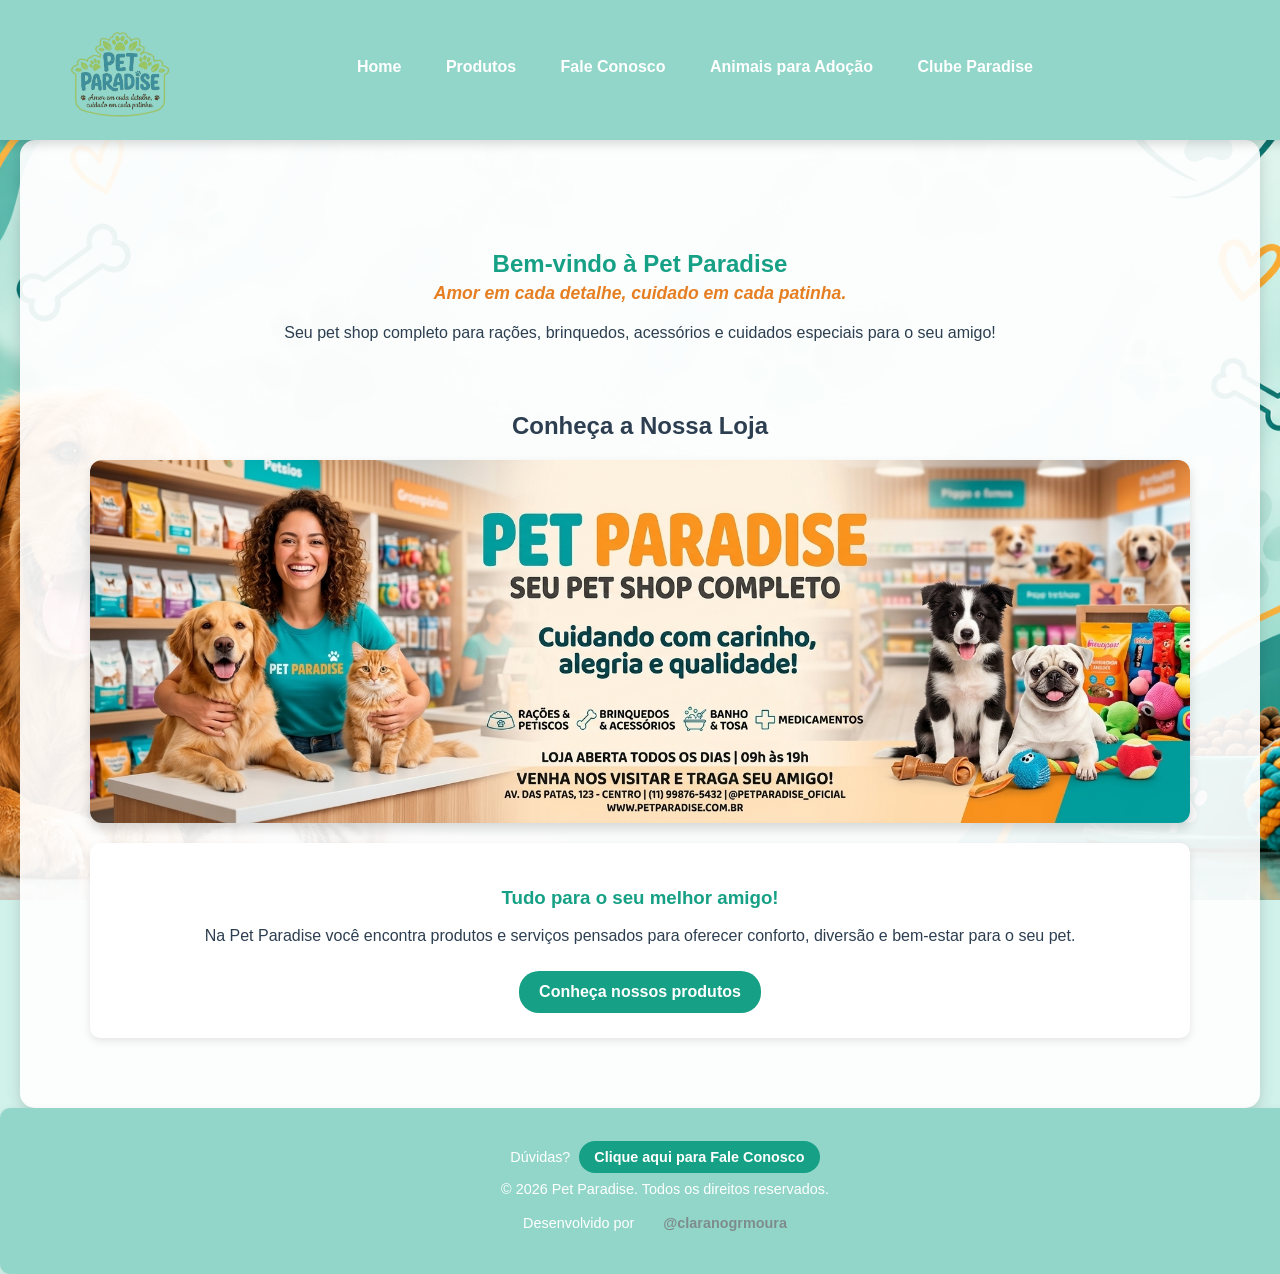
<file: FundWeb/Aula 4/index.html>
<!DOCTYPE html>
<html lang="pt-BR">

<head>
    <meta charset="UTF-8">
    <meta name="viewport" content="width=device-width, initial-scale=1.0">
    <title>Pet Paradise - Seu Petshop completo</title>

    <link rel="stylesheet" href="style.css">
</head>

<body>

    <header>

        <nav class="menu">

            <div class="logo-nav">
                <img src="img/logo.png" alt="Logo Pet Paradise">
            </div>

            <div class="links-nav">
                <a href="index.html">Home</a>
                <a href="produtos.html">Produtos</a>
                <a href="contato.html">Fale Conosco</a>
                <a href="Adocao.html">Animais para Adoção</a>
                <a href="clube.html">Clube Paradise</a>
            </div>

        </nav>

    </header>


    <main>

        <section class="apresentacao">

            <h1>Bem-vindo à Pet Paradise</h1>

            <p class="slogan">
                Amor em cada detalhe, cuidado em cada patinha.
            </p>

            <p class="descricao">
                Seu pet shop completo para rações, brinquedos,
                acessórios e cuidados especiais para o seu amigo!
            </p>

        </section>


        <section class="loja">

            <h2>Conheça a Nossa Loja</h2>

            <img 
                src="img/Banner PetParadise.jpg"
                alt="Banner de apresentação da Pet Paradise"
                class="banner"
            >

            <div class="caixa-informacao">

                <h3>Tudo para o seu melhor amigo!</h3>

                <p>
                    Na Pet Paradise você encontra produtos e serviços
                    pensados para oferecer conforto, diversão e bem-estar
                    para o seu pet.
                </p>

                <a href="produtos.html" class="botao">
                    Conheça nossos produtos
                </a>

            </div>

        </section>

    </main>


    <footer>

        <p>
            Dúvidas?
            <a href="contato.html" class="btn-contato">
                Clique aqui para Fale Conosco
            </a>
        </p>

        <p>
            &copy; 2026 Pet Paradise. Todos os direitos reservados.
        </p>

        <p>
            Desenvolvido por
            <a 
                href="https://github.com/claranogrmoura"
                class="btn-github"
                target="_blank"
                rel="noopener noreferrer">
                @claranogrmoura
            </a>
        </p>

    </footer>

</body>

</html>
</file>
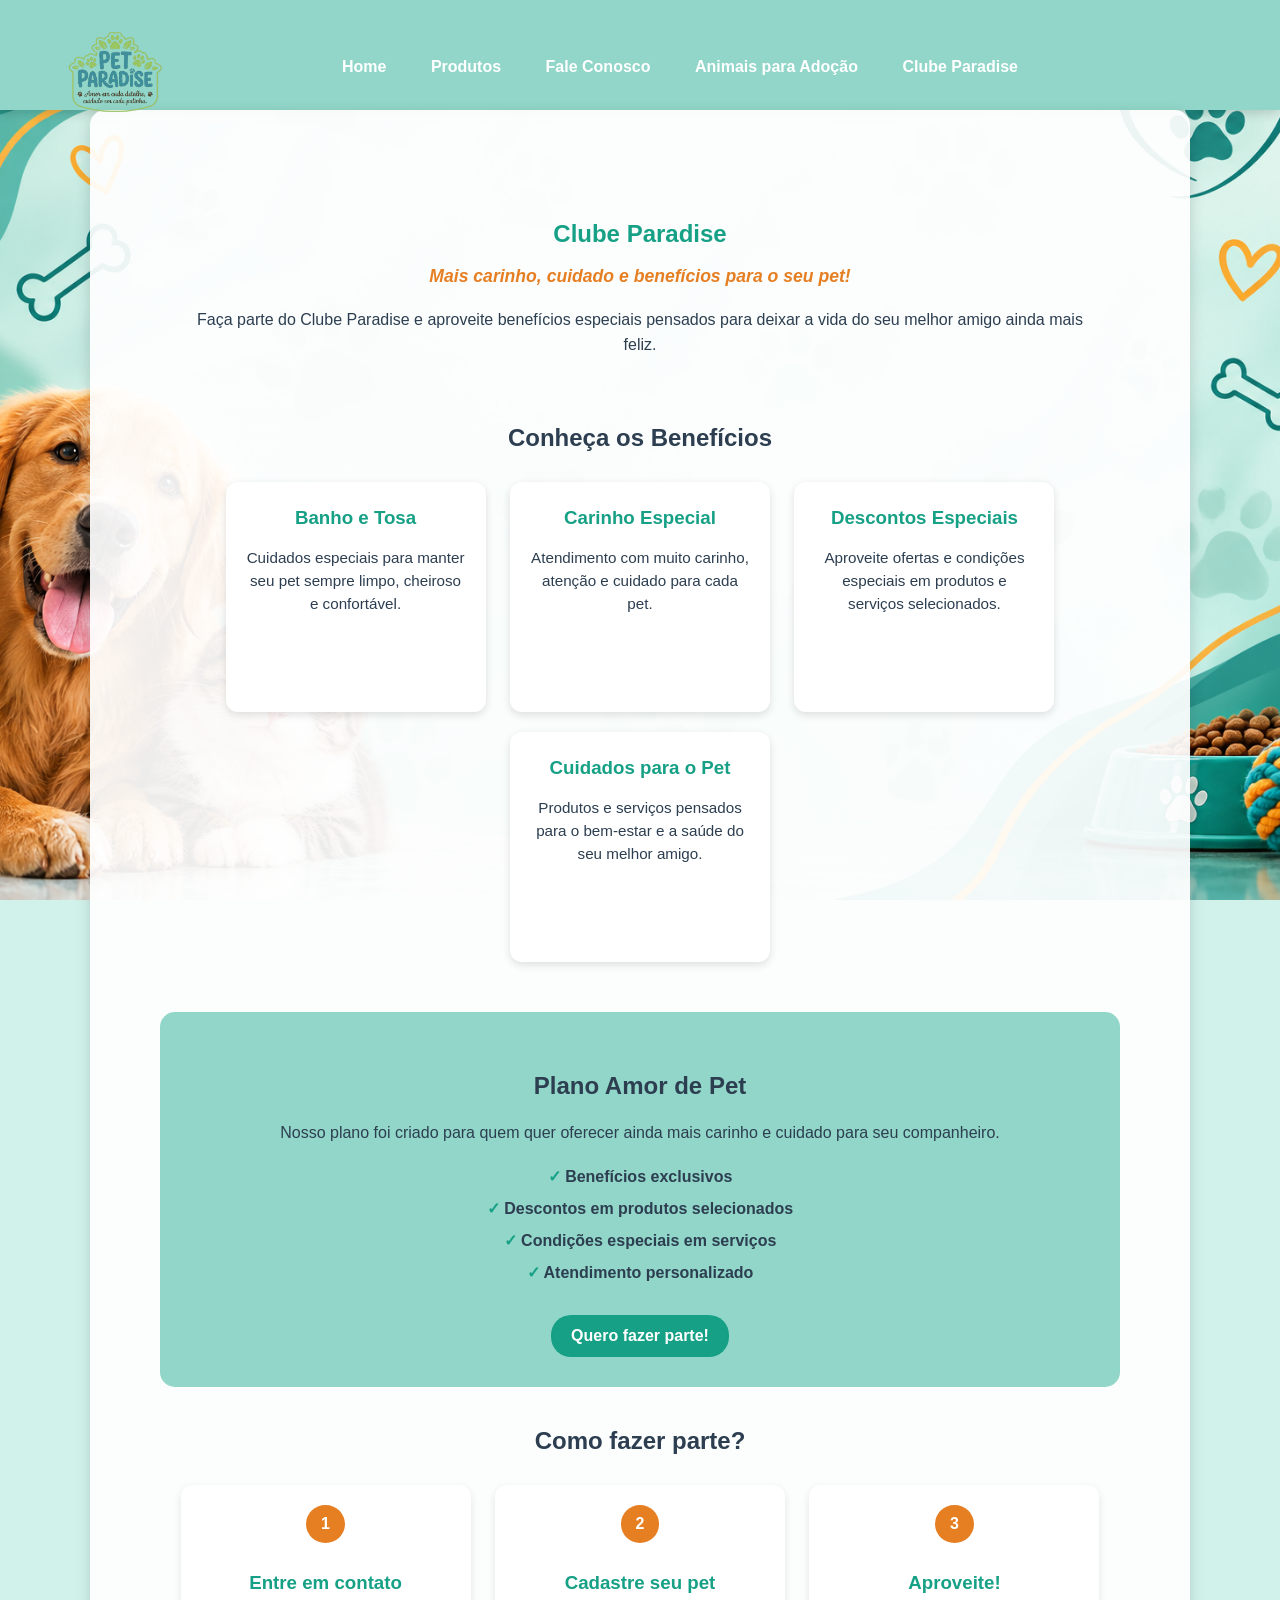
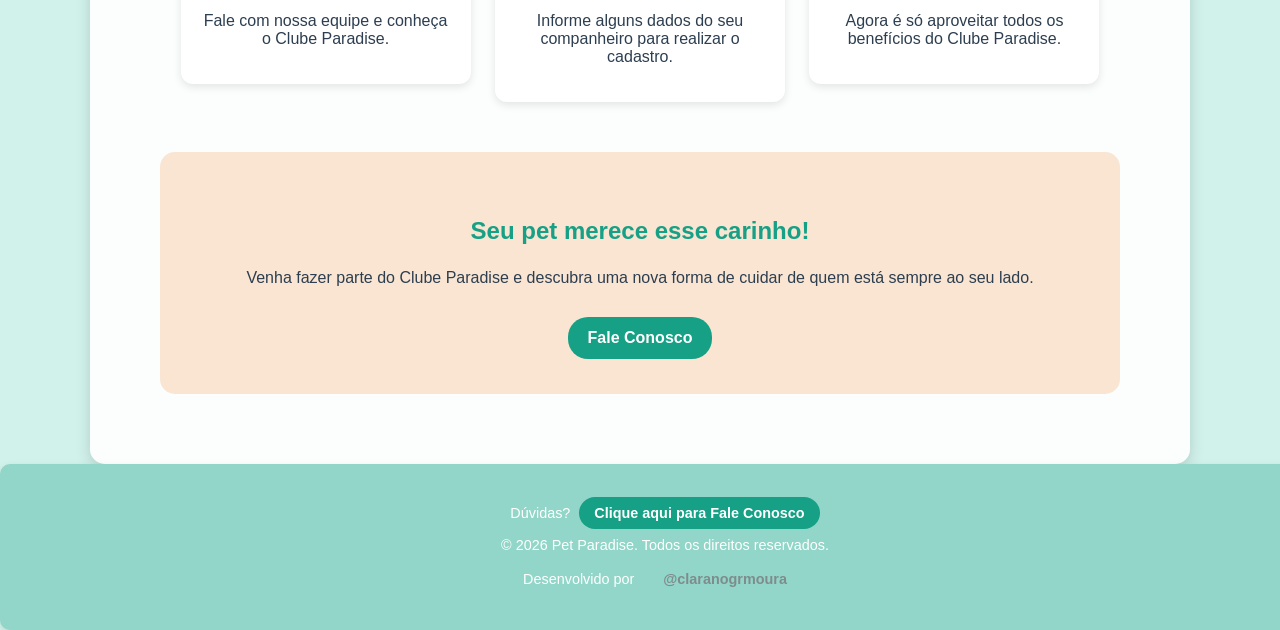
<file: FundWeb/Aula 4/clube.html>
<!DOCTYPE html>

<html lang="pt-BR">

<head>
    <meta charset="UTF-8">
    <meta name="viewport" content="width=device-width, initial-scale=1.0">
    <title>Pet Paradise - Clube Paradise</title>

<link rel="stylesheet" href="styleClube.css">
</head>
<body>
<header>

    <nav class="menu">

        <div class="logo-nav">
            <img src="img/logo.png" alt="Logo Pet Paradise">
        </div>

        <div class="links-nav">
            <a href="index.html">Home</a>
            <a href="produtos.html">Produtos</a>
            <a href="contato.html">Fale Conosco</a>
            <a href="Adocao.html">Animais para Adoção</a>
            <a href="clube.html">Clube Paradise</a>
        </div>

    </nav>

</header>


<main>

    <section class="apresentacao">

        <h1>Clube Paradise</h1>

        <p class="slogan">
            Mais carinho, cuidado e benefícios para o seu pet!
        </p>

        <p class="descricao">
            Faça parte do Clube Paradise e aproveite benefícios
            especiais pensados para deixar a vida do seu melhor
            amigo ainda mais feliz.
        </p>

    </section>


    <section class="beneficios">

        <h2>Conheça os Benefícios</h2>


        <div class="caixa-beneficio">

            <h3>Banho e Tosa</h3>

            <p>
                Cuidados especiais para manter seu pet
                sempre limpo, cheiroso e confortável.
            </p>

        </div>


        <div class="caixa-beneficio">

            <h3>Carinho Especial</h3>

            <p>
                Atendimento com muito carinho, atenção
                e cuidado para cada pet.
            </p>

        </div>


        <div class="caixa-beneficio">

            <h3>Descontos Especiais</h3>

            <p>
                Aproveite ofertas e condições especiais
                em produtos e serviços selecionados.
            </p>

        </div>


        <div class="caixa-beneficio">

            <h3>Cuidados para o Pet</h3>

            <p>
                Produtos e serviços pensados para o
                bem-estar e a saúde do seu melhor amigo.
            </p>

        </div>

    </section>


    <section class="plano">

        <h2>Plano Amor de Pet</h2>

        <p>
            Nosso plano foi criado para quem quer oferecer
            ainda mais carinho e cuidado para seu companheiro.
        </p>

        <ul>

            <li>Benefícios exclusivos</li>

            <li>Descontos em produtos selecionados</li>

            <li>Condições especiais em serviços</li>

            <li>Atendimento personalizado</li>

        </ul>

        <a href="contato.html" class="botao">
            Quero fazer parte!
        </a>

    </section>


    <section class="como-funciona">

        <h2>Como fazer parte?</h2>


        <div class="passo">

            <div class="numero">
                1
            </div>

            <h3>Entre em contato</h3>

            <p>
                Fale com nossa equipe e conheça
                o Clube Paradise.
            </p>

        </div>


        <div class="passo">

            <div class="numero">
                2
            </div>

            <h3>Cadastre seu pet</h3>

            <p>
                Informe alguns dados do seu companheiro
                para realizar o cadastro.
            </p>

        </div>


        <div class="passo">

            <div class="numero">
                3
            </div>

            <h3>Aproveite!</h3>

            <p>
                Agora é só aproveitar todos os benefícios
                do Clube Paradise.
            </p>

        </div>

    </section>


    <section class="chamada">

        <h2>Seu pet merece esse carinho!</h2>

        <p>
            Venha fazer parte do Clube Paradise e descubra
            uma nova forma de cuidar de quem está sempre
            ao seu lado.
        </p>

        <a href="contato.html" class="botao">
            Fale Conosco
        </a>

    </section>

</main>


<footer>

        <p>
            Dúvidas?
            <a href="contato.html" class="btn-contato">
                Clique aqui para Fale Conosco
            </a>
        </p>

        <p>
            &copy; 2026 Pet Paradise. Todos os direitos reservados.
        </p>

        <p>
            Desenvolvido por
            <a 
                href="https://github.com/claranogrmoura"
                class="btn-github"
                target="_blank"
                rel="noopener noreferrer">
                @claranogrmoura
            </a>
        </p>

    </footer>

</body>

</html>
</file>
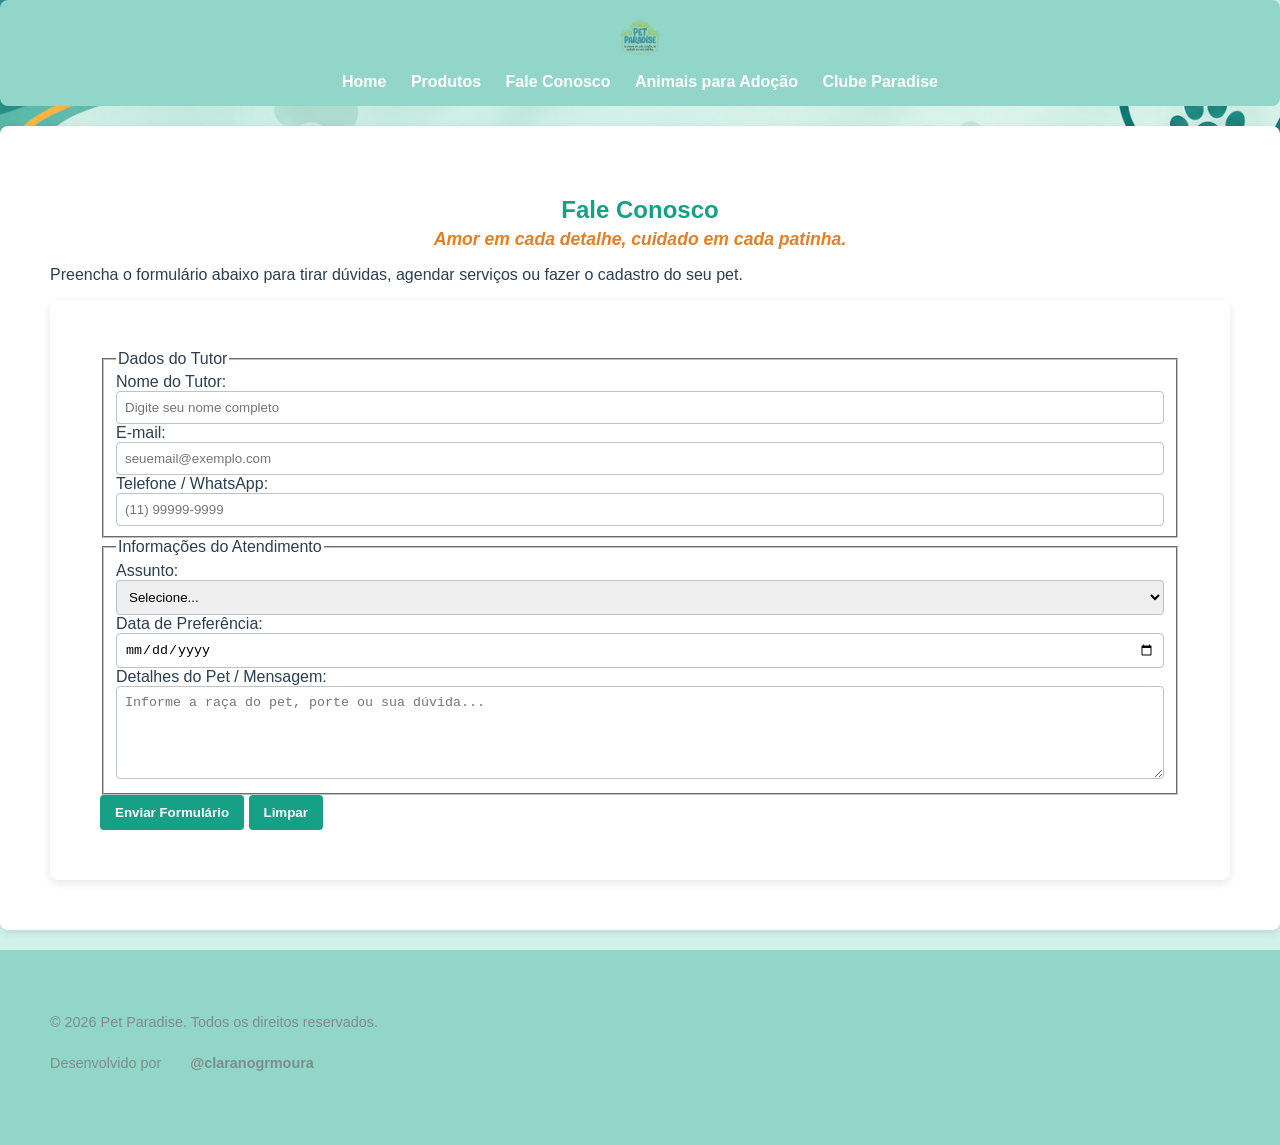
<file: FundWeb/Aula 4/contato.html>
<!DOCTYPE html>
<html lang="pt-BR">

<head>
    <meta charset="UTF-8">
    <meta name="viewport" content="width=device-width, initial-scale=1.0">
    <title>Fale Conosco - Pet Paradise</title>

    <link rel="stylesheet" href="StyleContato.css">
</head>

<body>

    <header>

        <nav class="menu">

            <div class="logo-nav">
                <img src="img/logo.png" alt="Logo Pet Paradise">
            </div>

            <div class="links-nav">
                <a href="index.html">Home</a>
                <a href="produtos.html">Produtos</a>
                <a href="contato.html">Fale Conosco</a>
                <a href="Adocao.html">Animais para Adoção</a>
                <a href="clube.html">Clube Paradise</a>
            </div>

        </nav>

    </header>


    <main>

        <section class="contato">

            <h1>Fale Conosco</h1>

            <p class="slogan">
                Amor em cada detalhe, cuidado em cada patinha.
            </p>

            <p class="descricao">
                Preencha o formulário abaixo para tirar dúvidas,
                agendar serviços ou fazer o cadastro do seu pet.
            </p>


            <form action="#" method="post">

                <fieldset>

                    <legend>Dados do Tutor</legend>

                    <div class="campo">

                        <label for="nome">
                            Nome do Tutor:
                        </label>

                        <input
                            type="text"
                            id="nome"
                            name="nome"
                            placeholder="Digite seu nome completo"
                            required
                            minlength="3"
                        >

                    </div>


                    <div class="campo">

                        <label for="email">
                            E-mail:
                        </label>

                        <input
                            type="email"
                            id="email"
                            name="email"
                            placeholder="seuemail@exemplo.com"
                            required
                        >

                    </div>


                    <div class="campo">

                        <label for="telefone">
                            Telefone / WhatsApp:
                        </label>

                        <input
                            type="tel"
                            id="telefone"
                            name="telefone"
                            placeholder="(11) 99999-9999"
                            required
                        >

                    </div>

                </fieldset>


                <fieldset>

                    <legend>Informações do Atendimento</legend>

                    <div class="campo">

                        <label for="assunto">
                            Assunto:
                        </label>

                        <select
                            id="assunto"
                            name="assunto"
                            required
                        >

                            <option value="">
                                Selecione...
                            </option>

                            <option value="banho-tosa">
                                Agendamento de Banho e Tosa
                            </option>

                            <option value="racao-produtos">
                                Dúvidas sobre Rações e Produtos
                            </option>

                            <option value="veterinario">
                                Consultas e Medicamentos
                            </option>

                            <option value="outros">
                                Outros assuntos
                            </option>

                        </select>

                    </div>


                    <div class="campo">

                        <label for="data">
                            Data de Preferência:
                        </label>

                        <input
                            type="date"
                            id="data"
                            name="data"
                            required
                        >

                    </div>


                    <div class="campo">

                        <label for="mensagem">
                            Detalhes do Pet / Mensagem:
                        </label>

                        <textarea
                            id="mensagem"
                            name="mensagem"
                            rows="5"
                            placeholder="Informe a raça do pet, porte ou sua dúvida..."
                            required
                        ></textarea>

                    </div>

                </fieldset>


                <div class="botoes-formulario">

                    <input
                        type="submit"
                        value="Enviar Formulário"
                    >

                    <input
                        type="reset"
                        value="Limpar"
                    >

                </div>

            </form>

        </section>

    </main>


    <footer>

        <p>
            &copy; 2026 Pet Paradise. Todos os direitos reservados.
        </p>

        <p>
            Desenvolvido por
            <a
                href="https://github.com/claranogrmoura"
                class="btn-github"
                target="_blank"
                rel="noopener noreferrer">
                @claranogrmoura
            </a>
        </p>

    </footer>

</body>

</html>
</file>
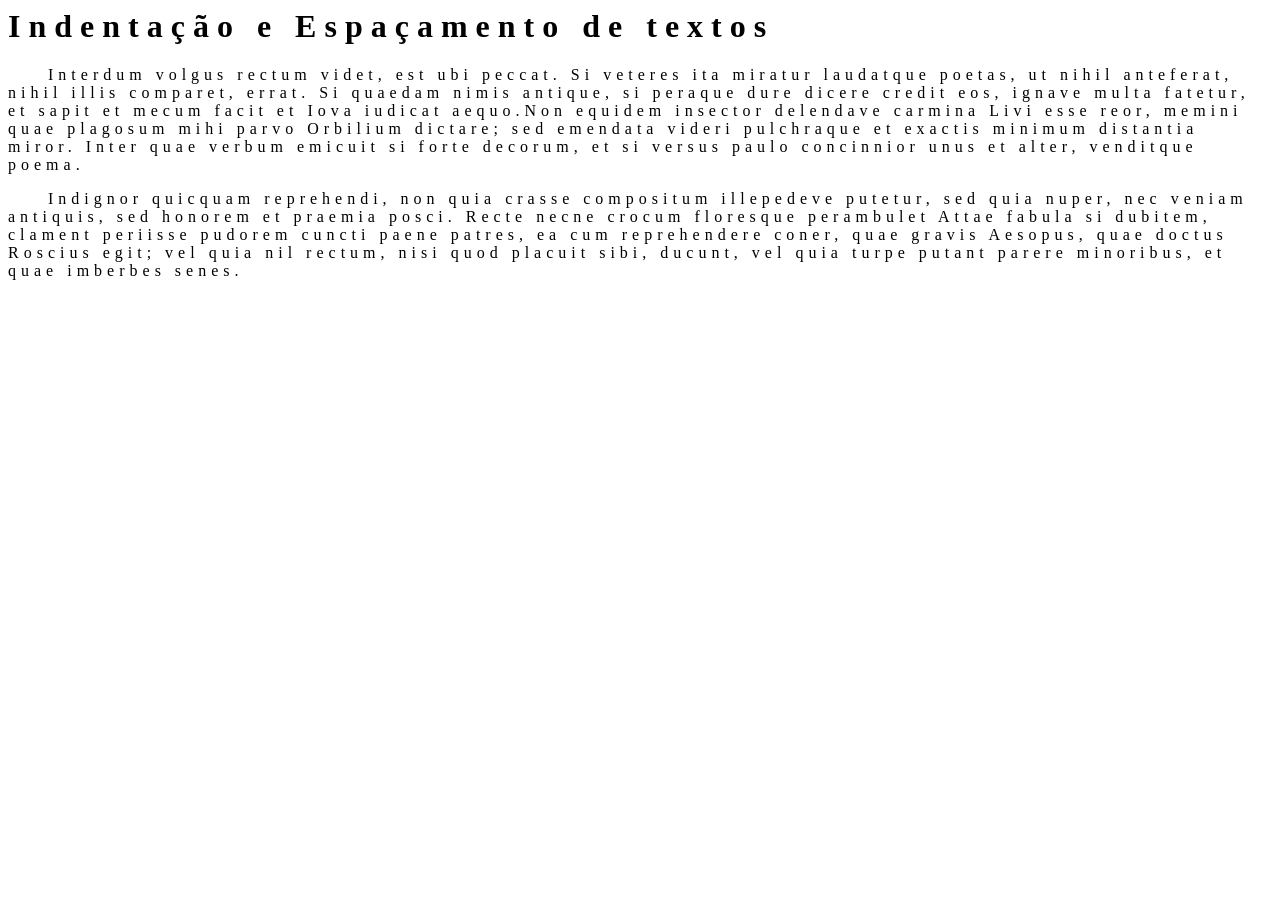
<file: FundWeb/Aula 3/Exercicio A/Exercicio A.html>
<html> 
<head> 
<title> Exercício A</title>
<link rel="stylesheet" type="text/css" href="StyleA.css"> 
</head> 
<body> 
<h1>Indentação e Espaçamento de textos </h1> 
<p>Interdum volgus rectum videt, est ubi peccat. Si veteres ita miratur laudatque poetas, ut nihil anteferat, nihil illis comparet, errat. Si quaedam nimis antique, si peraque dure dicere credit eos, ignave multa fatetur, et sapit et mecum facit et Iova iudicat aequo.Non equidem insector delendave carmina Livi esse reor, memini quae plagosum mihi parvo Orbilium dictare; sed emendata videri pulchraque et exactis minimum distantia miror. Inter quae verbum emicuit si forte decorum, et si versus paulo concinnior unus et alter, venditque poema.</p> 
<p>Indignor quicquam reprehendi, non quia crasse compositum illepedeve putetur, sed quia nuper, nec veniam antiquis, sed honorem et praemia posci. Recte necne crocum floresque perambulet Attae fabula si dubitem, clament periisse pudorem cuncti paene patres, ea cum reprehendere coner, quae gravis Aesopus, quae doctus Roscius egit; vel quia nil rectum, nisi quod placuit sibi, ducunt, vel quia turpe 
putant parere minoribus, et quae imberbes senes.</p> 
</body> 
</html>
</file>
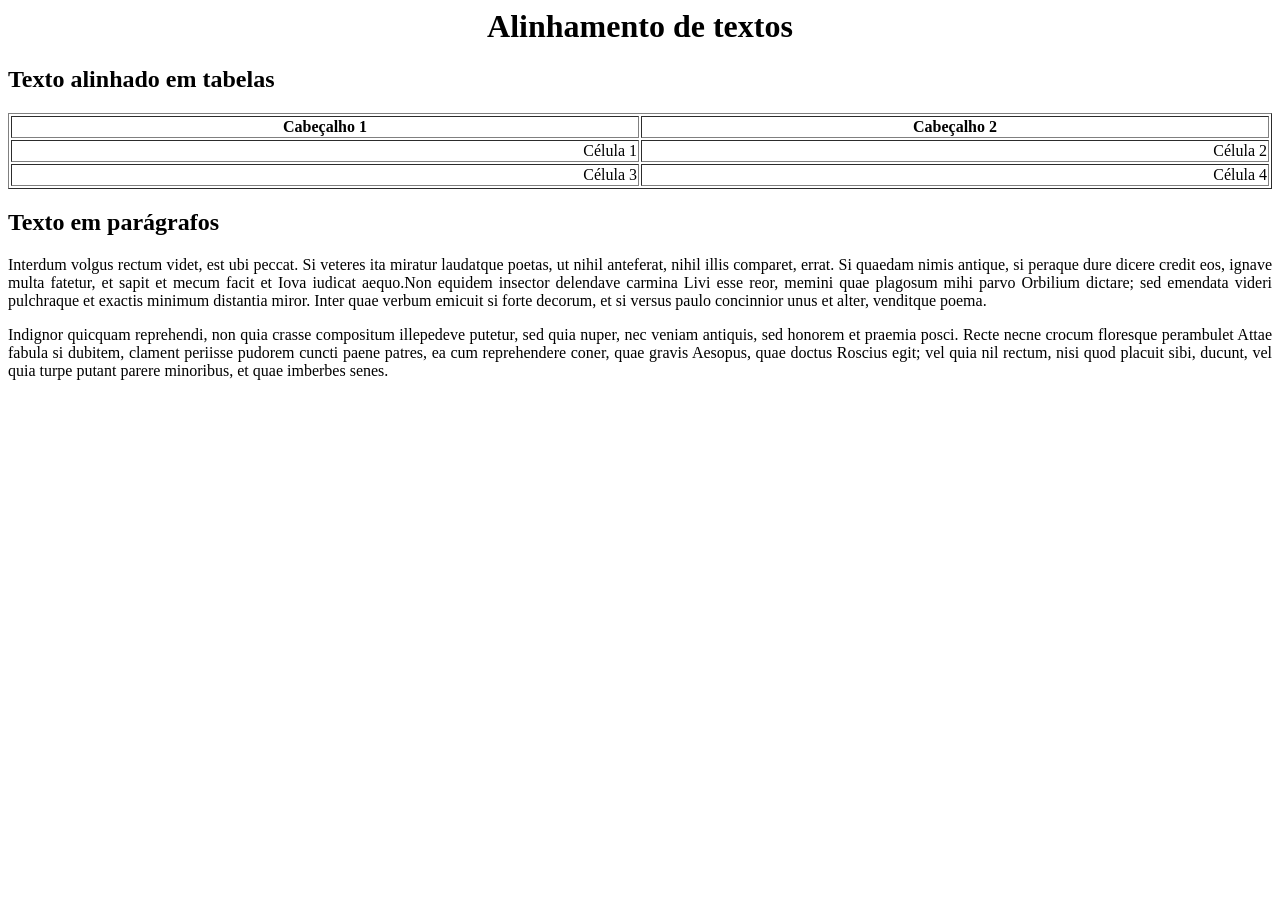
<file: FundWeb/Aula 3/Exercicio B/Exercicio B .html>
<html> 
<head> 
<title> Exercício B</title> 
<link rel="stylesheet" type="text/css" href="StyleB.css">
</head> 
<body> 
<h1>Alinhamento de textos</h1> 
<h2>Texto alinhado em tabelas</h2> 
<table border="1" width="100%"> 
<tr> 
<th>Cabeçalho 1</th> 
<th>Cabeçalho 2</th> 
</tr> 
<tr> 
<td>Célula 1</td> 
<td>Célula 2</td> 
</tr> 
<tr> 
<td>Célula 3</td> 
<td>Célula 4</td> 
</tr> 
</table> 
<h2>Texto em parágrafos </h2> 
<p>Interdum volgus rectum videt, est ubi peccat. Si veteres ita miratur laudatque poetas, ut nihil anteferat, nihil illis comparet, errat. Si quaedam nimis antique, si peraque dure dicere credit eos, ignave multa fatetur, et sapit et mecum facit et Iova iudicat aequo.Non equidem insector delendave carmina Livi esse reor, memini quae plagosum mihi parvo Orbilium dictare; sed emendata videri pulchraque et exactis minimum distantia miror. Inter quae verbum emicuit si forte decorum, et si versus paulo concinnior unus et alter, venditque poema.</p> 
<p>Indignor quicquam reprehendi, non quia crasse compositum illepedeve putetur, sed quia nuper, nec veniam antiquis, sed honorem et praemia posci. Recte necne crocum floresque perambulet Attae fabula si dubitem, clament periisse pudorem cuncti paene patres, ea cum reprehendere coner, quae gravis Aesopus, quae doctus Roscius egit; vel quia nil rectum, nisi quod placuit sibi, ducunt, vel quia turpe putant parere minoribus, et quae imberbes senes.</p> 
</body> 
</html>
</file>
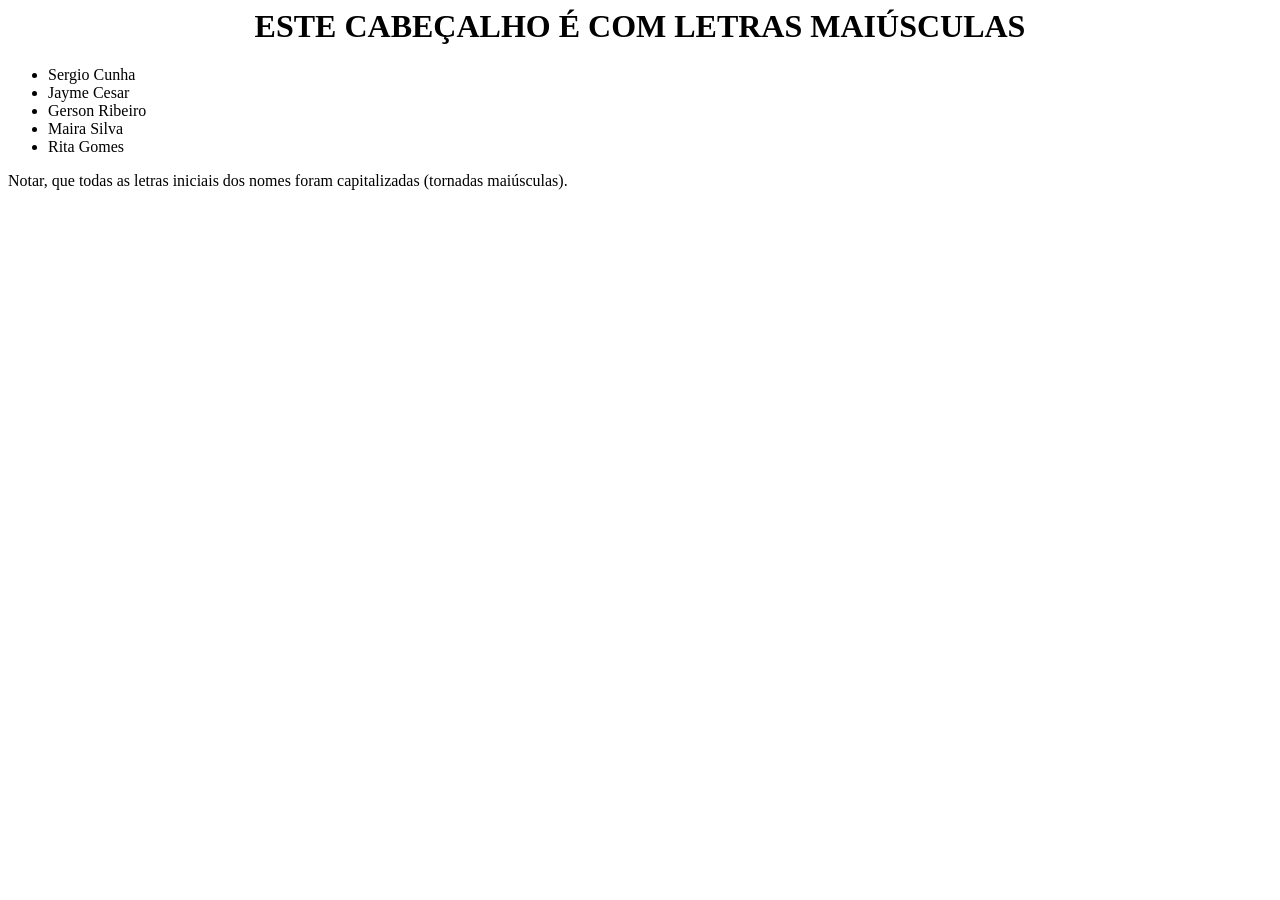
<file: FundWeb/Aula 3/Exercicio C/Exercicio C.html>
<html> 
<head> 
<title> Exercício C</title> 
<link rel="stylesheet" type="text/css" href="StyleC.css">
</head> 
<body> 
<h1>este cabeçalho é com letras maiúsculas </h1> 
<ul>
<li>sergio cunha</li> 
<li>jayme cesar</li> 
<li>gerson ribeiro</li> 
<li>maira silva</li> 
<li>rita gomes</li> 
</ul> 
<p>Notar, que todas as letras iniciais dos nomes foram capitalizadas (tornadas maiúsculas). </p> 
</body> 
</html>
</file>
<file: FundWeb/Aula 4/style.css>
/* Configurações Gerais */

body {
    margin: 0;
    min-height: 100vh;
    font-family: Arial, Helvetica, sans-serif;
    color: #2c3e50;
    background-image: url(img/Fundo\ do\ site.png);
    background-size: cover;
    background-position: center;
    background-attachment: fixed;
    background-repeat: no-repeat;
    background-color: #d1f2eb;
}

header {
    position: relative;
    width: 100%;
}

.menu {
    position: relative;

    width: 100%;
    margin:  auto;
    min-height: 110px;
    background-color: #91d6c8;
    padding: 15px;
    border-radius: 0px;
    text-align: center;
    box-shadow: 0 4px 10px rgba(0, 0, 0, 0.15);
}

.logo-nav {
    position: absolute;
    top: 20px;
    left: 20px;
}

.logo-nav img {
    width: 200px;
    height: auto;
    border-radius: 50%;
    box-shadow: none;
}

.links-nav {
    padding-top: 30px;
    padding-left: 80px;
}

.links-nav a {
    display: inline-block;

    color: #ffffff;

    text-decoration: none;

    font-weight: bold;

    margin: 5px 10px;

    padding: 8px 10px;

    border-radius: 6px;

    transition: 0.3s;
}

.links-nav a:hover {
    background-color: #16a085;

    color: #ffffff;
}
main {
    width: 90%;
    max-width: 1100px;
    margin:  auto;
    background-color: rgba(255, 255, 255, 0.92);
    padding: 70px;
    border-radius: 15px;
    box-shadow: 0 5px 15px rgba(0, 0, 0, 0.15);
}

h1 {
    color: #16a085;
    margin-bottom: 5px;
    text-align: center;
}

h2 {
    color: #2c3e50;
    text-align: center;
    margin-top: 30px;
}

h3 {
    color: #16a085;
}

.slogan {
    font-size: 1.1rem;
    font-style: italic;
    font-weight: bold;
    color: #e67e22;
    margin-top: 0;
    margin-bottom: 15px;
    text-align: center;
}

.descricao {
    text-align: center;
    line-height: 1.6;
}

.apresentacao {
    position: relative;
    padding: 20px;
    text-align: center;
}

.banner {
    display: block;
    width: 100%;
    max-width: 100%;
    height: auto;
    margin: 20px auto;
    border-radius: 12px;
    box-shadow: 0 6px 12px rgba(0, 0, 0, 0.15);
}
.caixa-informacao {
    position: relative;
    background-color: #ffffff;
    padding: 25px;
    margin-top: 20px;
    border-radius: 10px;
    text-align: center;
    box-shadow: 0 3px 8px rgba(0, 0, 0, 0.1);
}

.botao {
    display: inline-block;
    background-color: #16a085;
    color: #ffffff;
    text-decoration: none;
    padding: 12px 20px;
    border-radius: 20px;
    font-weight: bold;
    margin-top: 10px;
    transition: 0.3s;
}

.botao:hover {
    background-color: #e67e22;

    transform: translateY(-2px);
}
footer {
    position: relative;
    width: 100%;
    background-color: #91d6c8;
    padding: 25px;
    border-radius: 10px;
    text-align: center;
    font-size: 0.9em;
    color: #ffffff;
    box-shadow: 0 3px 8px rgba(0, 0, 0, 0.1);
}

footer p {
    margin: 8px;
}
.btn-contato {
    display: inline-block;
    background-color: #16a085;
    color: #ffffff;
    text-decoration: none;
    padding: 8px 15px;
    border-radius: 20px;
    font-weight: bold;
    margin-left: 5px;
    transition: 0.3s;
}

.btn-contato:hover {
    background-color: #e67e22;
}
.btn-github{
    display: inline-block;
    
    color: #7f8c8d !important; 
    text-decoration: none;      
    padding: 10px 20px;
    border-radius: 20px;      
    font-weight: bold;
    margin-left: 5px;
    transition: background-color 0.3s ease, transform 0.2s ease;
    
}
</file>
<file: FundWeb/Aula 4/styleClube.css>
/* Configurações Gerais */

html {
    margin: 0;
    padding: 0;
    width: 100%;
}

body {
    margin: 0;
    padding: 0;
    width: 100%;
    min-height: 100vh;

    font-family: Arial, Helvetica, sans-serif;
    color: #2c3e50;

    background-image: url(img/Fundo\ do\ site.png);
    background-size: cover;
    background-position: center;
    background-attachment: fixed;
    background-repeat: no-repeat;
    background-color: #d1f2eb;

}




header {
    width: 100%;
    margin: 0;
    padding: 0;
}

.menu {
width: 100%;
    min-height: 110px;

    margin: 0;
    padding: 15px;

    box-sizing: border-box;

    background-color: #91d6c8;

    border-radius: 0;

    text-align: center;

    box-shadow: 0 4px 10px rgba(0, 0, 0, 0.15);
}

.logo-nav {
    position: absolute;
    top: 20px;
    left: 20px;
}

.logo-nav img {
    width: 190px;
    height: auto;
    border-radius: 50%;
    box-shadow: none;
}




.links-nav {
    padding-top: 30px;
    padding-left: 80px;
}

.links-nav a {
    display: inline-block;

    color: #ffffff;

    text-decoration: none;

    font-weight: bold;

    margin: 5px 10px;

    padding: 8px 10px;

    border-radius: 6px;

    transition: 0.3s;
}

.links-nav a:hover {
    background-color: #16a085;

    color: #ffffff;
}




main {
    width: 100%;
    max-width: 1100px;

    margin: 0 auto;

    padding: 70px;

    box-sizing: border-box;

    background-color: rgba(255, 255, 255, 0.92);

    border-radius: 15px;

    box-shadow: 0 5px 15px rgba(0, 0, 0, 0.15);

}


h1 {
    color: #16a085;

    text-align: center;

    margin-bottom: 10px;
}

h2 {
    color: #2c3e50;

    text-align: center;

    margin-top: 30px;
}

h3 {
    color: #16a085;
}


.slogan {
    font-size: 1.1rem;

    font-style: italic;

    font-weight: bold;

    color: #e67e22;

    text-align: center;

    margin-bottom: 20px;
}

.descricao {
    text-align: center;

    line-height: 1.6;
}

.apresentacao {
    padding: 20px;

    text-align: center;
}




.beneficios {
    text-align: center;

    margin-top: 30px;
}

.caixa-beneficio {
    display: inline-block;

    vertical-align: top;

    width: 220px;

    min-height: 190px;

    background-color: #ffffff;

    margin: 10px;

    padding: 20px;

    border-radius: 12px;

    box-shadow: 0 3px 8px rgba(0, 0, 0, 0.12);

    transition: 0.3s;
}

.caixa-beneficio:hover {
    transform: translateY(-5px);

    box-shadow: 0 6px 12px rgba(0, 0, 0, 0.18);
}

.icone {
    font-size: 45px;

    margin-bottom: 10px;
}

.caixa-beneficio h3 {
    margin-top: 5px;
}

.caixa-beneficio p {
    line-height: 1.5;

    font-size: 0.95rem;
}


.plano {
    background-color: #91d6c8;

    margin-top: 40px;

    padding: 30px;

    border-radius: 15px;

    text-align: center;
}

.plano h2 {
    color: #2c3e50;
}

.plano p {
    line-height: 1.6;
}

.plano ul {
    list-style: none;

    padding: 0;

    line-height: 2;
}

.plano li {
    font-weight: bold;
}

.plano li::before {
    content: "✓ ";

    color: #16a085;
}




.botao {
    display: inline-block;

    background-color: #16a085;

    color: #ffffff;

    text-decoration: none;

    padding: 12px 20px;

    border-radius: 20px;

    font-weight: bold;

    margin-top: 10px;

    transition: 0.3s;
}

.botao:hover {
    background-color: #e67e22;

    transform: translateY(-2px);
}




.como-funciona {
    text-align: center;

    margin-top: 40px;
}

.passo {
    display: inline-block;

    vertical-align: top;

    width: 250px;

    margin: 10px;

    padding: 20px;

    background-color: #ffffff;

    border-radius: 12px;

    box-shadow: 0 3px 8px rgba(0, 0, 0, 0.1);
}

.numero {
    display: inline-block;

    background-color: #e67e22;

    color: #ffffff;

    font-weight: bold;

    padding: 10px 15px;

    border-radius: 50%;

    margin-bottom: 10px;
}


/* Chamada Final */

.chamada {
    margin-top: 40px;

    padding: 35px;

    text-align: center;

    background-color: #f9e5d2;

    border-radius: 15px;
}

.chamada h2 {
    color: #16a085;
}

.chamada p {
    line-height: 1.6;
}




footer {
    position: relative;
    width: 100%;
    background-color: #91d6c8;
    padding: 25px;
    border-radius: 10px;
    text-align: center;
    font-size: 0.9em;
    color: #ffffff;
    box-shadow: 0 3px 8px rgba(0, 0, 0, 0.1);
}

footer p {
    margin: 8px;
}
.btn-contato {
    display: inline-block;
    background-color: #16a085;
    color: #ffffff;
    text-decoration: none;
    padding: 8px 15px;
    border-radius: 20px;
    font-weight: bold;
    margin-left: 5px;
    transition: 0.3s;
}

.btn-contato:hover {
    background-color: #e67e22;
}
.btn-github{
    display: inline-block;
    
    color: #7f8c8d !important; 
    text-decoration: none;      
    padding: 10px 20px;
    border-radius: 20px;      
    font-weight: bold;
    margin-left: 5px;
    transition: background-color 0.3s ease, transform 0.2s ease;
    
}
</file>
<file: FundWeb/Aula 4/StyleContato.css>
/* Configurações Gerais */

body {
    margin: 0;
    min-height: 100vh;
    font-family: Arial, Helvetica, sans-serif;
    color: #2c3e50;
    background-image: url(img/Fundo\ do\ site.png);
    background-size: cover;
    background-position: center;
    background-attachment: fixed;
    background-repeat: no-repeat;
    background-color: #d1f2eb;
}
nav {
    background-color: #91d6c8;
    padding: 15px;
    border-radius: 8px;
    text-align: center; 
}


.logo-nav img {
    width: 80px; 
    height: auto;
    margin-bottom: 10px; 
    display: inline-block;
}


.links-nav a {
    color: #ffffff;
    text-decoration: none;
    font-weight: bold;
    margin: 0 10px;
}

.links-nav a:hover {
    color: #f39c12;
}
/* Títulos, Slogan e Divisores */
h1 {
    color: #16a085;
    margin-bottom: 5px;
    text-align: center; 
}

.slogan {
    font-size: 1.1rem;
    font-style: italic;
    font-weight: bold;
    color: #e67e22; /* Laranja caloroso */
    margin-top: 0;
    margin-bottom: 15px;
    text-align: center;
}
#navCentro{
    text-align: center;
}

table {
    background: #ffffff;
    padding: 20px;
    border-radius: 8px;
    box-shadow: 0 2px 5px rgba(0,0,0,0.1);
}

td {
    padding: 8px;
}


input[type="text"],
input[type="email"],
input[type="tel"],
input[type="date"],
select,
textarea {
    width: 100%;
    padding: 8px;
    border: 1px solid #bdc3c7;
    border-radius: 4px;
    box-sizing: border-box;
}


input[type="submit"],
input[type="reset"] {
    background-color: #16a085;
    color: white;
    padding: 10px 15px;
    border: none;
    border-radius: 4px;
    cursor: pointer;
    font-weight: bold;
}


input[type="submit"]:hover,
input[type="reset"]:hover {
    background-color: #e67e22;
}
footer {
    margin-top: 10px;
    font-size: 0.9em;
    color: #7f8c8d;
    background-color: #91d6c8;
    padding: 50px;
}
.btn-github{
    display: inline-block;
    
    color: #7f8c8d !important; 
    text-decoration: none;      
    padding: 10px 20px;
    border-radius: 20px;      
    font-weight: bold;
    margin-left: 5px;
    transition: background-color 0.3s ease, transform 0.2s ease;
    
}

form{
background-color: #ffffff;
    padding: 50px;
    border-radius: 8px;
    box-shadow: 0 3px 8px rgba(0, 0, 0, 0.1);
}
.contato{
    margin: 20px auto;
    background-color: #ffffff;
    padding: 50px;
    border-radius: 8px;
    box-shadow: 0 3px 8px rgba(0, 0, 0, 0.1);
}
</file>
<file: FundWeb/Aula 3/Exercicio A/StyleA.css>
p {
  text-indent: 40px;
  letter-spacing: 5px;
}

/* Espaçamento entre letras do título */
h1 {
  letter-spacing: 8px;
}
</file>
<file: FundWeb/Aula 3/Exercicio B/StyleB.css>
th{
    text-align: center;
}
h1{
    text-align: center;
}
td{
    text-align: right;
}
p{
    text-align: justify;


}
</file>
<file: FundWeb/Aula 3/Exercicio C/StyleC.css>
h1{
    text-transform: uppercase;
    text-align: center;
}

li{
    text-transform: capitalize;
}
</file>
